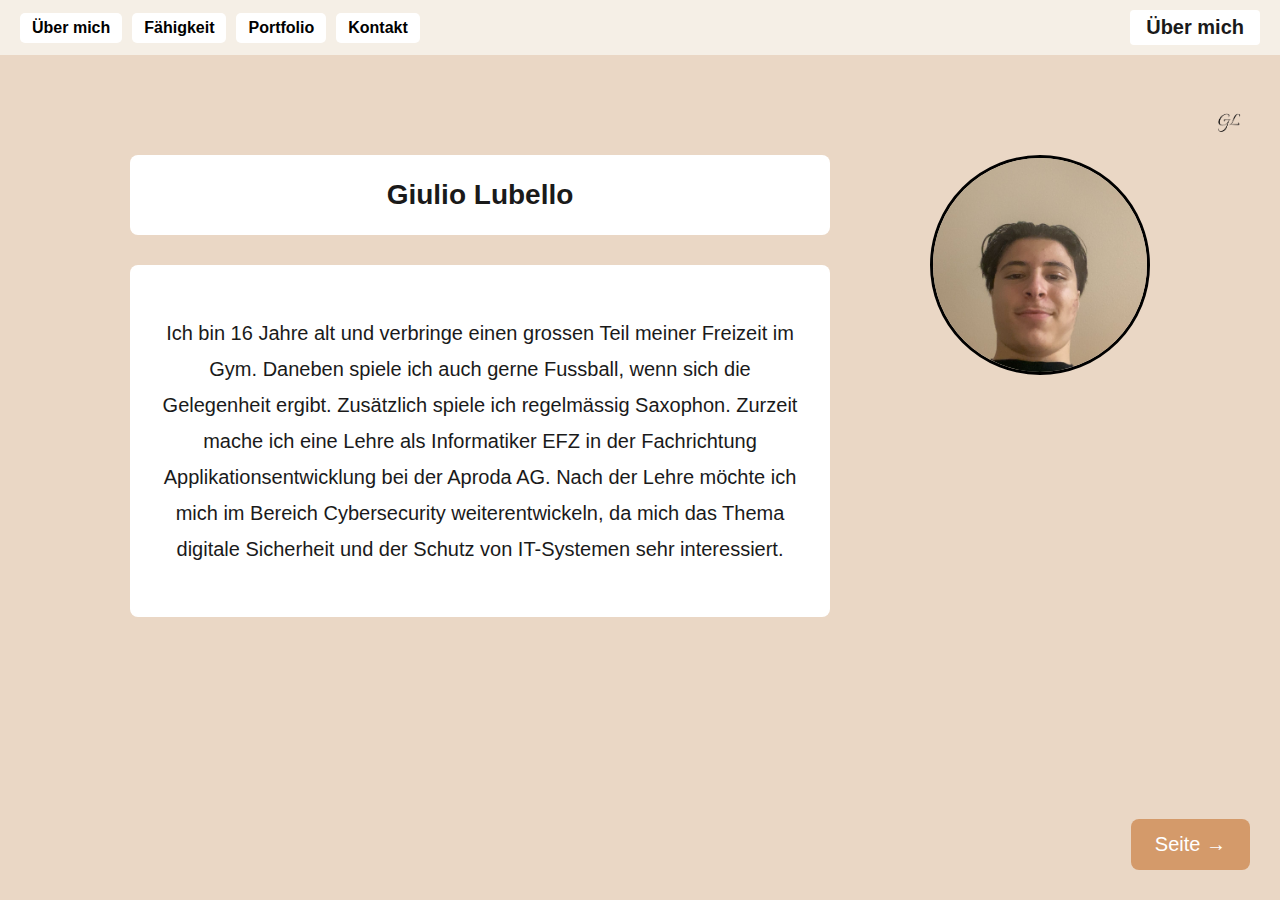
<file: index.html>
<!DOCTYPE html>
<html lang="de">

<head>
  <meta charset="UTF-8" />
  <meta name="viewport" content="width=device-width, initial-scale=1.0" />
  <title>Über mich - Giulio Lubello</title>
  <link rel="stylesheet" href="style.css" />
</head>

<body>
  <header>
    <nav>
      <ul>
        <li><a href="index.html">Über mich</a></li>
        <li><a href="faehigkeit.html">Fähigkeit</a></li>
        <li><a href="portfolio.html">Portfolio</a></li>
        <li><a href="kontakt.html">Kontakt</a></li>
      </ul>
    </nav>
    <div class="seitentitel">Über mich</div>
  </header>

  <div class="logo-ecke-außen">
    <img src="GL.png" alt="GL Logo" />
  </div>

  <section class="ueber-section">
    <div class="ueber-container">
      <div class="ueber-links">
        <div class="ueber-namebox">Giulio Lubello</div>
        <div class="ueber-text">
          <p>
            Ich bin 16 Jahre alt und verbringe einen grossen Teil meiner Freizeit im Gym. Daneben spiele ich auch gerne
            Fussball, wenn sich die Gelegenheit ergibt. Zusätzlich spiele ich regelmässig Saxophon.

            Zurzeit mache ich eine Lehre als Informatiker EFZ in der Fachrichtung Applikationsentwicklung bei der Aproda
            AG. Nach der Lehre möchte ich mich im Bereich Cybersecurity weiterentwickeln, da mich das Thema digitale Sicherheit und
            der Schutz von IT-Systemen sehr interessiert.
          </p>
        </div>
      </div>
      <div class="ueber-bild">
        <img src="profilbild.jpg" alt="Profilbild" />
      </div>
    </div>
    <div class="seite-button"><a href="faehigkeit.html">Seite →</a></div>
  </section>
</body>

</html>
</file>
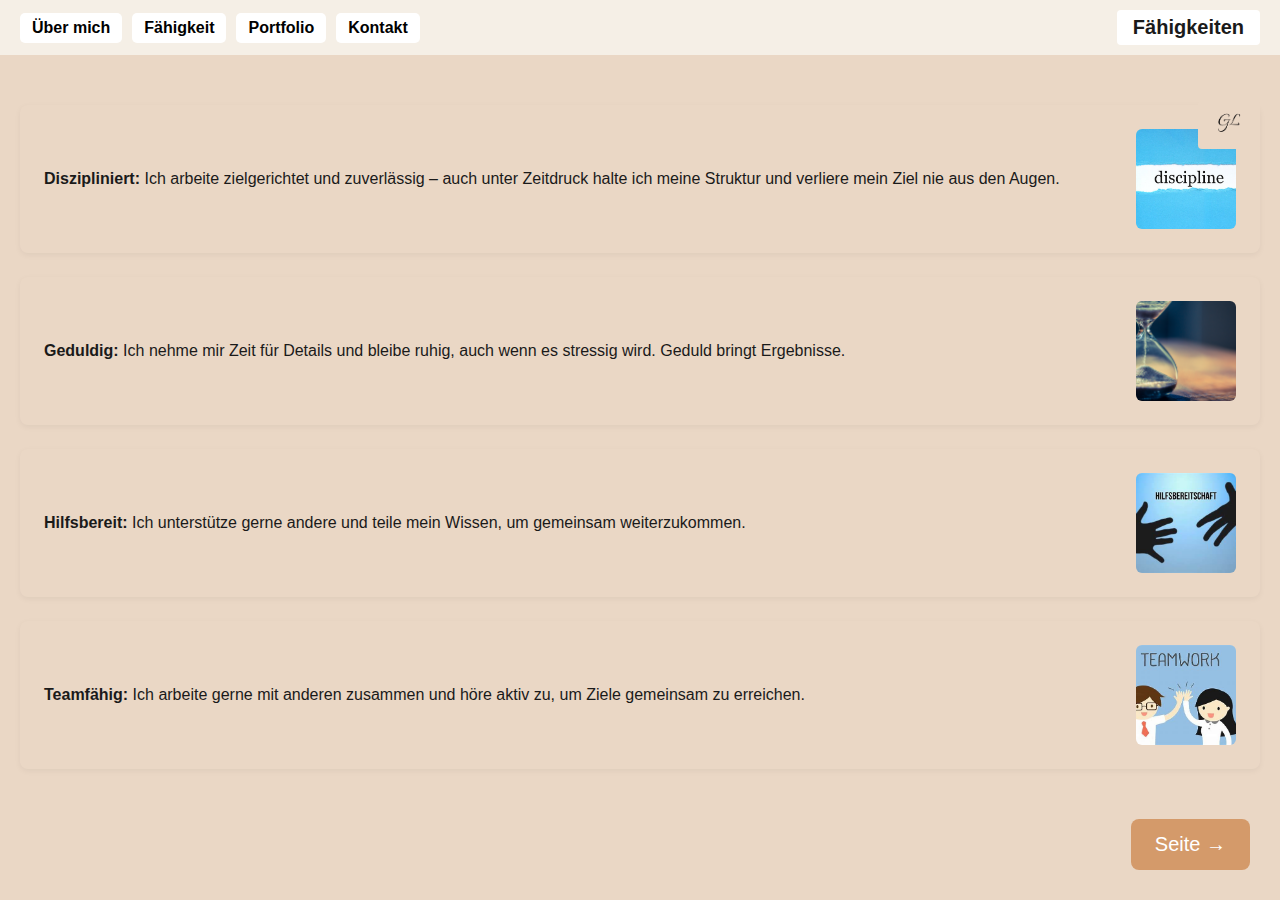
<file: faehigkeit.html>
<!DOCTYPE html>
<html lang="de">
<head>
  <meta charset="UTF-8" />
  <meta name="viewport" content="width=device-width, initial-scale=1.0" />
  <title>Fähigkeiten</title>
  <link rel="stylesheet" href="style.css" />
</head>
<body>
  <header>
    <nav>
      <ul>
        <li><a href="index.html">Über mich</a></li>
        <li><a href="faehigkeit.html">Fähigkeit</a></li>
        <li><a href="portfolio.html">Portfolio</a></li>
        <li><a href="kontakt.html">Kontakt</a></li>
      </ul>
    </nav>
    <div class="seitentitel">Fähigkeiten</div>
  </header>

  <div class="logo-ecke-außen">
    <img src="GL.png" alt="GL Logo" />
  </div>

  <section>
    <div class="skills">
      <div class="skill-item">
        <p><strong>Diszipliniert:</strong> Ich arbeite zielgerichtet und zuverlässig – auch unter Zeitdruck halte ich meine Struktur und verliere mein Ziel nie aus den Augen.</p>
        <img src="discipline.jpg" alt="Diszipliniert" />
      </div>
      <div class="skill-item">
        <p><strong>Geduldig:</strong> Ich nehme mir Zeit für Details und bleibe ruhig, auch wenn es stressig wird. Geduld bringt Ergebnisse.</p>
        <img src="geduldig.jpg" alt="Geduldig" />
      </div>
      <div class="skill-item">
        <p><strong>Hilfsbereit:</strong> Ich unterstütze gerne andere und teile mein Wissen, um gemeinsam weiterzukommen.</p>
        <img src="hilfsbereit.jpg" alt="Hilfsbereit" />
      </div>
      <div class="skill-item">
        <p><strong>Teamfähig:</strong> Ich arbeite gerne mit anderen zusammen und höre aktiv zu, um Ziele gemeinsam zu erreichen.</p>
        <img src="teamarbeit.jpg" alt="Teamfähig" />
      </div>
    </div>
    <div class="seite-button"><a href="portfolio.html">Seite →</a></div>
  </section>
</body>
</html>
</file>
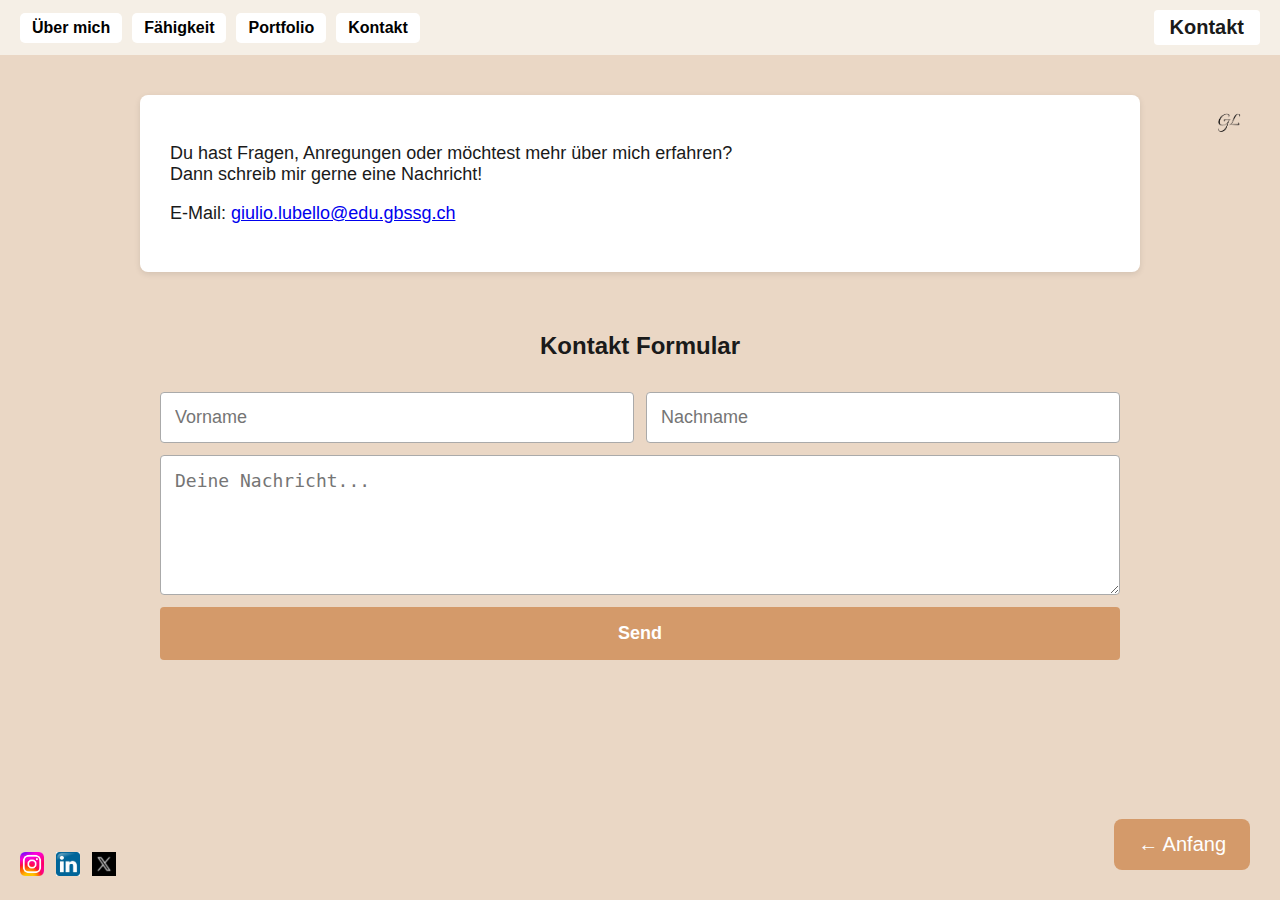
<file: kontakt.html>
<!DOCTYPE html>
<html lang="de">
<head>
  <meta charset="UTF-8" />
  <meta name="viewport" content="width=device-width, initial-scale=1.0" />
  <title>Kontakt</title>
  <link rel="stylesheet" href="style.css" />
</head>
<body>
  <header>
    <nav>
      <ul>
        <li><a href="index.html">Über mich</a></li>
        <li><a href="faehigkeit.html">Fähigkeit</a></li>
        <li><a href="portfolio.html">Portfolio</a></li>
        <li><a href="kontakt.html">Kontakt</a></li>
      </ul>
    </nav>
    <div class="seitentitel">Kontakt</div>
  </header>

  <div class="logo-ecke-außen">
    <img src="GL.png" alt="GL Logo" />
  </div>

  <section>
    <div class="kontakt-textbox">
      <p>
        Du hast Fragen, Anregungen oder möchtest mehr über mich erfahren?<br>
         Dann schreib mir gerne eine Nachricht!
      </p>
      <p>
   E-Mail: <a href="giulio.lubello@edu.gbssg.ch">giulio.lubello@edu.gbssg.ch</a>
</p>
    </div>

    <form>
      <h2 style="text-align: center;">Kontakt Formular</h2>
      <div class="form-row">
        <input type="text" name="vorname" placeholder="Vorname" />
        <input type="text" name="nachname" placeholder="Nachname" />
      </div>
      <textarea placeholder="Deine Nachricht..."></textarea>
      <button type="submit">Send</button>
    </form>

    <div class="seite-button"><a href="index.html">← Anfang</a></div>
  </section>

  <footer class="social-footer">
    <a href="https://www.instagram.com/" target="_blank">
      <img src="instagram.png" alt="Instagram" />
    </a>
    <a href="https://www.linkedin.com/" target="_blank">
      <img src="linkedin.png" alt="LinkedIn" />
    </a>
    <a href="https://www.twitter.com/" target="_blank">
      <img src="XLogo.png" alt="X/Twitter" />
    </a>
  </footer>
</body>
</html>
</file>
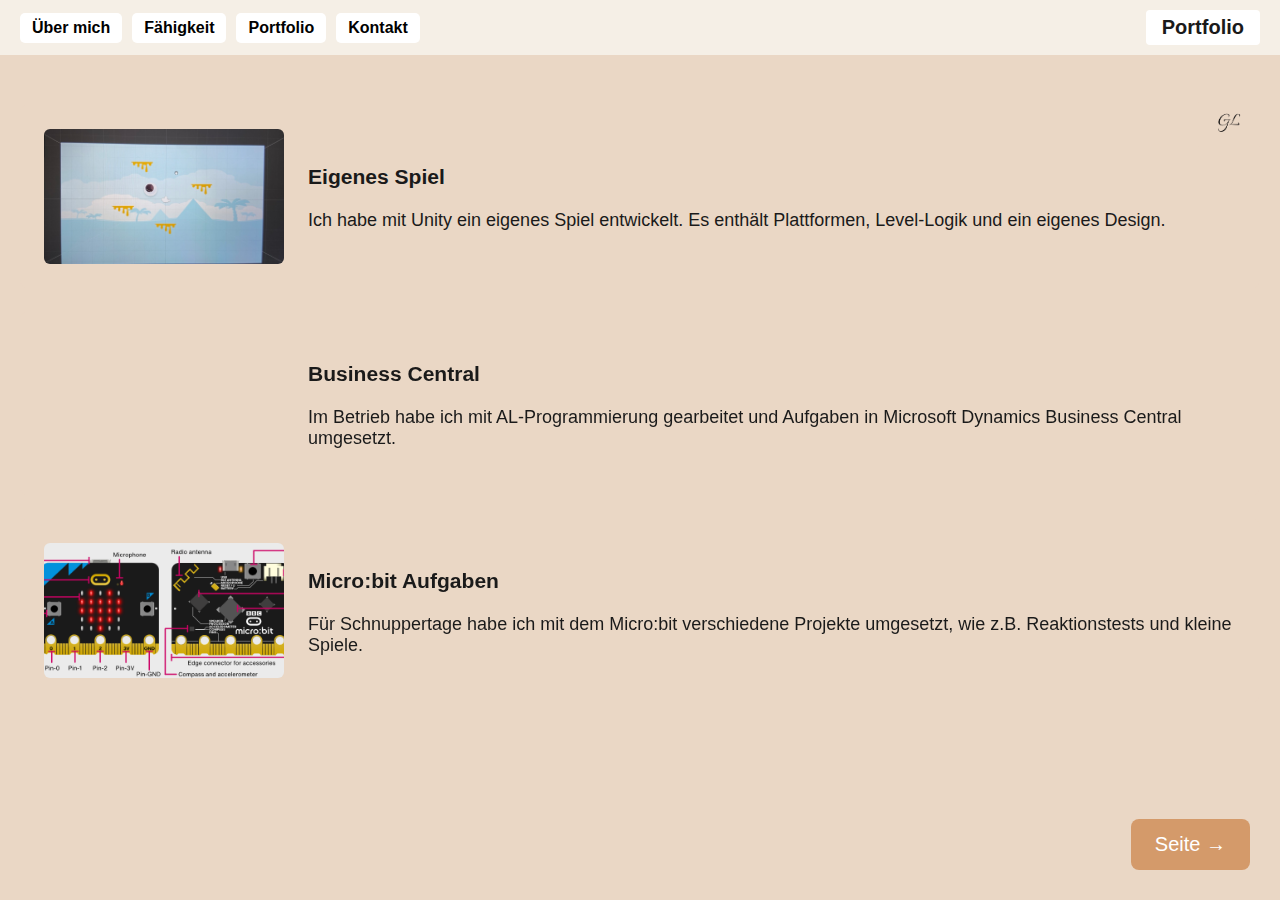
<file: portfolio.html>
<!DOCTYPE html>
<html lang="de">
<head>
  <meta charset="UTF-8" />
  <meta name="viewport" content="width=device-width, initial-scale=1.0" />
  <title>Portfolio</title>
  <link rel="stylesheet" href="style.css" />
</head>
<body>
  <header>
    <nav>
      <ul>
        <li><a href="index.html">Über mich</a></li>
        <li><a href="faehigkeit.html">Fähigkeit</a></li>
        <li><a href="portfolio.html">Portfolio</a></li>
        <li><a href="kontakt.html">Kontakt</a></li>
      </ul>
    </nav>
    <div class="seitentitel">Portfolio</div>
  </header>

  <div class="logo-ecke-außen">
    <img src="GL.png" alt="GL Logo" />
  </div>

  <section>
    <div class="portfolio-container">
      <div class="portfolio-item">
        <img src="spielprojekt.jpg" alt="Spielprojekt Screenshot" />
        <div class="portfolio-text">
          <h3>Eigenes Spiel</h3>
          <p>Ich habe mit Unity ein eigenes Spiel entwickelt. Es enthält Plattformen, Level-Logik und ein eigenes Design.</p>
        </div>
      </div>

      <div class="portfolio-item">
        <iframe src="https://www.youtube.com/embed/nqM79hlHuOs" title="YouTube Video" frameborder="0" allowfullscreen></iframe>
        <div class="portfolio-text">
          <h3>Business Central</h3>
          <p>Im Betrieb habe ich mit AL-Programmierung gearbeitet und Aufgaben in Microsoft Dynamics Business Central umgesetzt.</p>
        </div>
      </div>

      <div class="portfolio-item">
        <img src="microbit.png" alt="Micro:bit Projekt" />
        <div class="portfolio-text">
          <h3>Micro:bit Aufgaben</h3>
          <p>Für Schnuppertage habe ich mit dem Micro:bit verschiedene Projekte umgesetzt, wie z.B. Reaktionstests und kleine Spiele.</p>
        </div>
      </div>
    </div>
    <div class="seite-button"><a href="kontakt.html">Seite →</a></div>
  </section>
</body>
</html>
</file>
<file: style.css>
:root {
  --bg-color: #EAD7C5;
  --design-color: #F5EFE6;
  --primary-button: #FFFFFF;
  --secondary-button: #D49A6A;
  --text-dark: #1a1a1a;
}

* {
  box-sizing: border-box;
}

body {
  margin: 0;
  padding: 0;
  width: 100%;
  font-family: Arial, sans-serif;
  background-color: var(--bg-color);
  color: var(--text-dark);
  min-height: 100vh;
  display: flex;
  flex-direction: column;
}

header {
  width: 100vw;
  background-color: var(--design-color);
  padding: 10px 20px;
  display: flex;
  justify-content: space-between;
  align-items: center;
  flex-wrap: wrap;
}

nav ul {
  list-style: none;
  display: flex;
  gap: 10px;
  margin: 0;
  padding: 0;
  flex-wrap: wrap;
}

nav ul li a {
  text-decoration: none;
  background-color: var(--primary-button);
  padding: 6px 12px;
  border-radius: 5px;
  color: black;
  font-weight: bold;
  transition: transform 0.2s ease, box-shadow 0.2s ease;
  display: inline-block;
}

nav ul li a:hover {
  transform: scale(1.03);
  box-shadow: 0 2px 6px rgba(0, 0, 0, 0.1);
}

.seitentitel {
  background-color: white;
  padding: 6px 16px;
  font-size: 20px;
  font-weight: bold;
  border-radius: 4px;
  white-space: nowrap;
}

.logo-ecke-außen {
  position: absolute;
  top: 100px;
  right: 20px;
  z-index: 5;
  background-color: var(--bg-color);
  padding: 6px;
  border-radius: 4px;
}

.logo-ecke-außen img {
  width: 50px;
  height: auto;
  opacity: 0.9;
}

.seite-button {
  position: fixed;
  bottom: 30px;
  right: 30px;
  z-index: 10;
}

.seite-button a {
  text-decoration: none;
  background-color: var(--secondary-button);
  color: white;
  padding: 14px 24px;
  font-size: 20px;
  border-radius: 8px;
  display: inline-block;
  transition: transform 0.2s ease;
}

.seite-button a:hover {
  transform: scale(1.03);
}

.ueber-section {
  padding: 100px 20px 120px;
  flex: 1;
  display: flex;
  flex-direction: column;
  align-items: center;
  position: relative;
}

.ueber-container {
  display: flex;
  justify-content: center;
  align-items: flex-start;
  flex-wrap: wrap;
  gap: 100px;
  max-width: 1400px;
  margin: 0 auto;
}

.ueber-links {
  display: flex;
  flex-direction: column;
  gap: 30px;
  max-width: 700px;
  flex: 1;
  min-width: 300px;
}

.ueber-namebox {
  background-color: var(--primary-button);
  padding: 24px;
  text-align: center;
  font-weight: bold;
  font-size: 28px;
  border-radius: 8px;
}

.ueber-text {
  background: var(--primary-button);
  padding: 30px;
  font-size: 20px;
  line-height: 1.8;
  border-radius: 8px;
  text-align: center;
}

.ueber-bild img {
  border: 3px solid black;
  border-radius: 100%;
  width: 220px;
  height: 220px;
  object-fit: cover;
}

.skills {
  display: flex;
  flex-direction: column;
  gap: 24px;
  padding: 50px 20px;
}

.skill-item {
  display: flex;
  justify-content: space-between;
  align-items: center;
  background: var(--bg-color);
  padding: 24px;
  border-radius: 8px;
  box-shadow: 0 2px 6px rgba(0, 0, 0, 0.05);
}

.skill-item img {
  width: 100px;
  height: 100px;
  border-radius: 6px;
  object-fit: cover;
}

.portfolio-container {
  display: flex;
  flex-direction: column;
  gap: 24px;
  padding: 50px 20px;
}

.portfolio-item {
  display: flex;
  justify-content: space-between;
  align-items: center;
  background: var(--bg-color);
  padding: 24px;
  border-radius: 8px;
  gap: 24px;
}

.portfolio-item img,
.portfolio-item iframe {
  width: 240px;
  height: 135px;
  object-fit: cover;
  border-radius: 6px;
}

.portfolio-text {
  flex: 1;
  font-size: 18px;
}

.kontakt-textbox {
  background-color: white;
  padding: 30px;
  border-radius: 8px;
  max-width: 1000px;
  margin: 40px auto;
  font-size: 18px;
  box-shadow: 0 2px 6px rgba(0,0,0,0.1);
}

form {
  display: flex;
  flex-direction: column;
  gap: 12px;
  max-width: 1000px;
  margin: 30px auto;
  padding: 0 20px;
}

.form-row {
  display: flex;
  gap: 12px;
  flex-wrap: wrap;
}

input, textarea {
  padding: 14px;
  font-size: 18px;
  border-radius: 4px;
  border: 1px solid #aaa;
  flex: 1;
  min-width: 200px;
}

textarea {
  min-height: 140px;
  resize: vertical;
}

button {
  padding: 16px;
  background-color: var(--secondary-button);
  color: white;
  font-weight: bold;
  font-size: 18px;
  border: none;
  border-radius: 4px;
  cursor: pointer;
  transition: transform 0.2s ease;
}

button:hover {
  transform: scale(1.03);
}

.social-footer {
  position: fixed;
  bottom: 20px;
  left: 20px;
  display: flex;
  gap: 12px;
}

.social-footer img {
  width: 24px;
  height: 24px;
  transition: transform 0.2s ease;
}

.social-footer img:hover {
  transform: scale(1.1);
}


@media (max-width: 768px) {
  nav ul {
    flex-direction: column;
    gap: 10px;
  }

  .ueber-container,
  .skill-item,
  .portfolio-item,
  .form-row {
    flex-direction: column;
    align-items: center;
    text-align: center;
  }

  .seite-button {
    right: 16px;
    bottom: 16px;
  }

  .logo-ecke-außen {
    top: 140px;
    right: 10px;
  }
}
</file>
